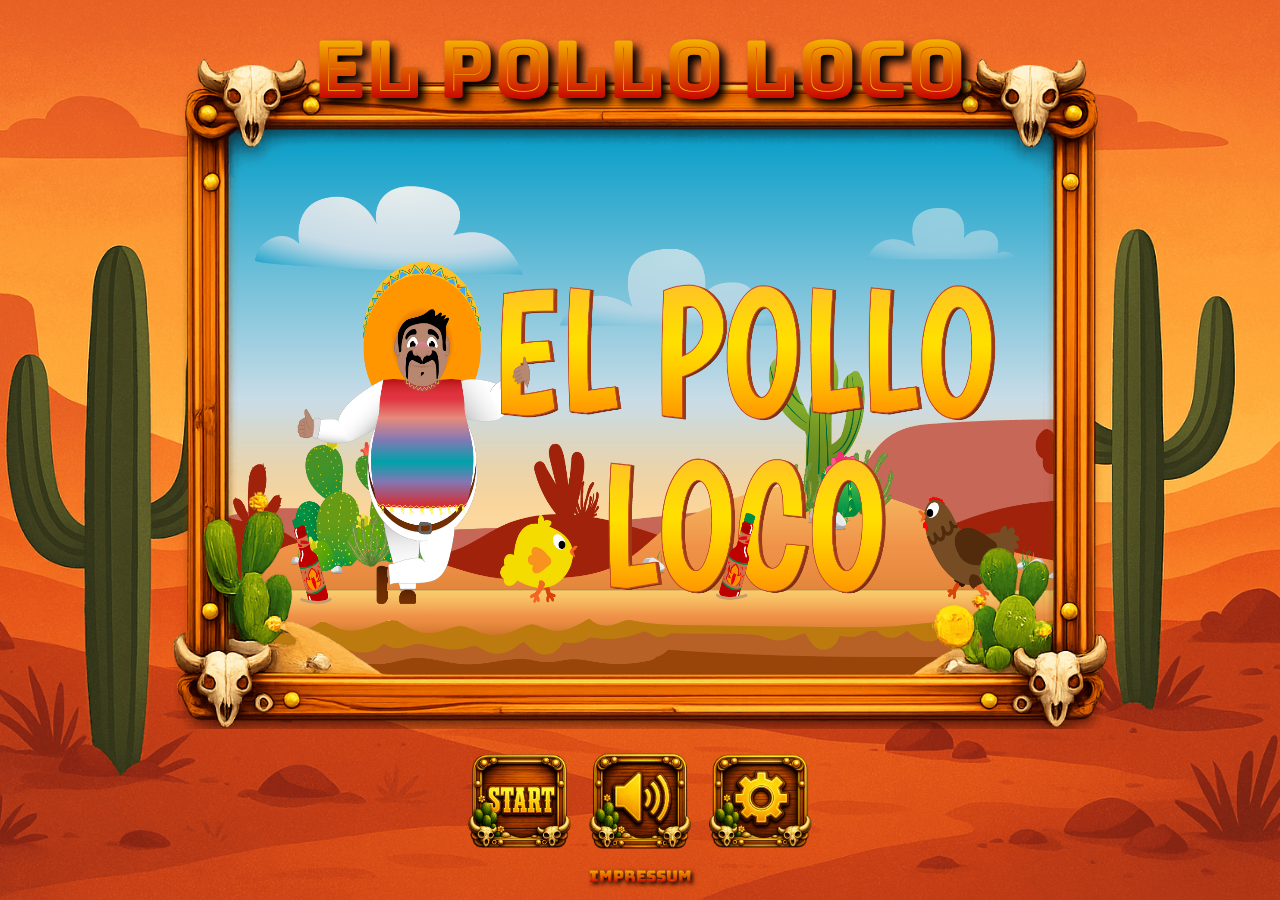
<file: index.html>
<!DOCTYPE html>
<html lang="en">

<head>
    <meta charset="UTF-8">
    <meta name="viewport" content="width=device-width, initial-scale=1.0, viewport-fit=cover">
    <meta name="theme-color" content="#222222">
    <meta name="mobile-web-app-capable" content="yes">
    <meta name="apple-mobile-web-app-capable" content="yes">
    <meta name="apple-mobile-web-app-status-bar-style" content="black-translucent">
    <link rel="stylesheet" href="./style.css">
    <link rel="stylesheet" href="./style/controls.css">
    <link rel="stylesheet" href="./style/responsive.css">
    <link rel="shortcut icon" href="./img/6_salsa_bottle/salsa_bottle.png" type="image/x-icon">
    <script src="./models/drawable_object.class.js"></script>
    <script src="./models/statusbar.class.js"></script>
    <script src="./models/statusbar-health.class.js"></script>
    <script src="./models/statusbar-bottle.class.js"></script>
    <script src="./models/statusbar-coin.class.js"></script>
    <script src="./models/statusbar-health-endboss.class.js"></script>
    <script src="./models/movable-object.class.js"></script>
    <script src="./models/character.class.js"></script>
    <script src="./models/character-audio.class.js"></script>
    <script src="./models/character-animation.class.js"></script>
    <script src="./models/character-state.class.js"></script>
    <script src="./models/character-movement.class.js"></script>
    <script src="./models/chicken.class.js"></script>
    <script src="./models/baby_chicken.class.js"></script>
    <script src="./models/cloud.class.js"></script>
    <script src="./models/background.class.js"></script>
    <script src="./models/coin.class.js"></script>
    <script src="./models/salsa.class.js"></script>
    <script src="./models/win.class.js"></script>
    <script src="./models/lose.class.js"></script>
    <script src="./models/endboss.class.js"></script>
    <script src="./models/endboss-audio.class.js"></script>
    <script src="./models/keyboard.class.js"></script>
    <script src="./models/level.class.js"></script>
    <script src="./level/level1.js"></script>
    <script src="./models/throwable_object.class.js"></script>
    <script src="./models/world.class.js"></script>
    <script src="./models/world-draw.class.js"></script>
    <script src="./models/world-audio.class.js"></script>
    <script src="./models/world-flow.class.js"></script>
    <script src="./models/world-status.class.js"></script>
    <script src="./models/world-collision.class.js"></script>
    <script src="./js/variables.js"></script>
    <script src="./js/audio-manager.js"></script>
    <script src="./js/buttons.js"></script>
    <script src="./js/ui.js"></script>
    <script src="./js/game.js"></script>
    <script src="./js/keyboard.js"></script>
    <title>El Pollo Loco</title>
</head>

<body onload="init()">
    <header id="header">
        <h1>El Pollo Loco</h1>
    </header>
    <section class="section-canvas" id="section-canvas">
        <canvas id="canvas" width="720" height="480" class="background-img"></canvas>
        <img src="./img/background_img/canvas_border.png" alt="" class="canvas-border">
        <div id="pause-menu" class="pause-menu d_none"></div>
        <table class="button-settings d_none" id="button-settings">
            <tr>
                <td>Left</td>
                <td>&larr; | A</td>
            </tr>
            <tr>
                <td>Right</td>
                <td>&rarr; | D</td>
            </tr>
            <tr>
                <td>Jump</td>
                <td>&uarr; | W | _</td>
            </tr>
            <tr>
                <td>Throw Item</td>
                <td>E</td>
            </tr>
            <tr>
                <td>Pause</td>
                <td>Esc</td>
            </tr>
        </table>
        <button class="close-settings-button d_none" id="close-settings-button">
            <img src="./img/buttons/close_button.png" alt="">
        </button>
    </section>
    <section class="section-buttons" id="section-buttons">
        <button id="start-button">
            <img src="./img/buttons/start_button.png" alt="start">
        </button>
        <button id="home-button" class="d_none">
            <img src="./img/buttons/home_button.png" alt="home">
        </button>
        <button id="restart-button" class="d_none">
            <img src="./img/buttons/restart_button.png">
        </button>
        <button id="pause-button" class="d_none">
            <img src="./img/buttons/pause_button.png" alt="pause">
        </button>
        <button id="mute-button">
            <img src="./img/buttons/unmute_button.png" alt="mute">
        </button>
        <button id="unmute-button" class="d_none">
            <img src="./img/buttons/mute_button.png" alt="unmute">
        </button>
        <button id="settings-button">
            <img src="./img/buttons/settings_button.png" alt="settings">
        </button>
    </section>
    <div class="rotate-phone-screen d_none" id="rotate-phone-screen">
        <img src="./img/responsive/rotate_phone.png" alt="">
        <h2>Please rotate your Device</h2>
    </div>
    <section class="resp-buttons" id="resp-buttons">
        <div class="left-side">
            <button id="left-button">
                <img src="./img/buttons/left_button.png" alt="" draggable="false">
            </button>
            <button id="right-button">
                <img src="./img/buttons/right_button.png" alt="" draggable="false">
            </button>
        </div>
        <div class="right-side">
            <button id="salsa-button">
                <img src="./img/buttons/salsa_button.png" alt="" draggable="false">
            </button>
            <button id="up-button">
                <img src="./img/buttons/up_button.png" alt="" draggable="false">
            </button>
        </div>
    </section>
    <footer>
        <a href="./impressum.html">Impressum</a>
    </footer>
</body>

</html>
</file>
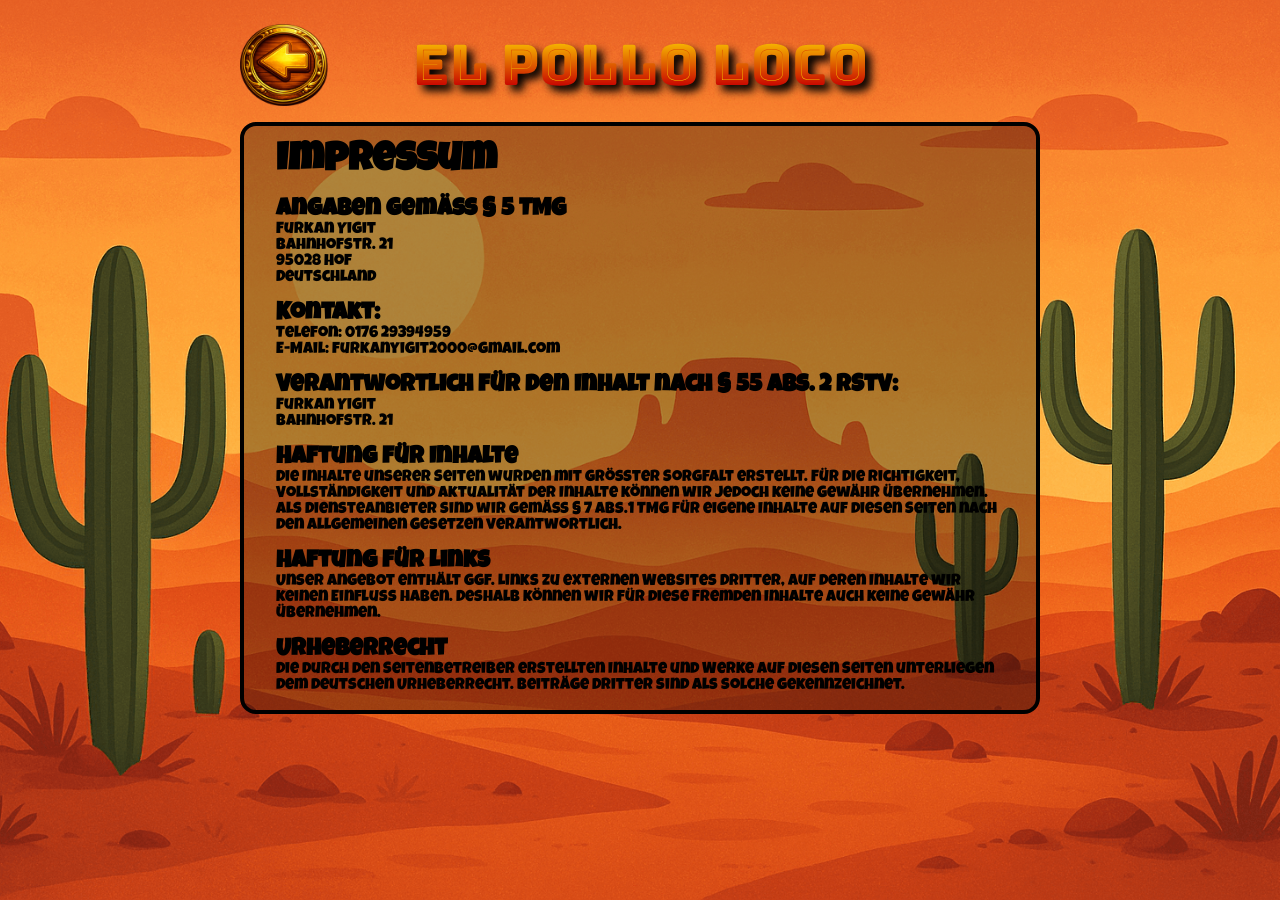
<file: impressum.html>
<!DOCTYPE html>
<html lang="de">

<head>
    <meta charset="UTF-8">
    <meta name="viewport" content="width=device-width, initial-scale=1.0, viewport-fit=cover">
    <link rel="shortcut icon" href="./img/6_salsa_bottle/salsa_bottle.png" type="image/x-icon">
    <link rel="stylesheet" href="./style/impressum.css">
    <title>Impressum</title>
</head>

<body>
    <header class="impressum-header">
        <a href="./index.html" class="back-button" aria-label="Zurück zum Spiel">
            <img src="./img/buttons/left_button.png" alt="">
        </a>
        <a href="./index.html" class="title-link">
            <h1>El Pollo Loco</h1>
        </a>
    </header>
    <main>
        <h2>Impressum</h2>

        <h3>Angaben gemäß § 5 TMG</h3>

        <p>
            Furkan Yigit<br>
            Bahnhofstr. 21<br>
            95028 Hof<br>
            Deutschland
        </p>

        <h3>Kontakt:</h3>
        <p>
            Telefon: 0176 29394959<br>
            E-Mail: furkanyigit2000@gmail.com
        </p>

        <h3>Verantwortlich für den Inhalt nach § 55 Abs. 2 RStV:</h3>
        <p>
            Furkan Yigit<br>
            Bahnhofstr. 21
        </p>

        <h3>Haftung für Inhalte</h3>
        <p>
            Die Inhalte unserer Seiten wurden mit größter Sorgfalt erstellt. Für die Richtigkeit,
            Vollständigkeit und Aktualität der Inhalte können wir jedoch keine Gewähr übernehmen.
            Als Diensteanbieter sind wir gemäß § 7 Abs.1 TMG für eigene Inhalte auf diesen Seiten
            nach den allgemeinen Gesetzen verantwortlich.
        </p>

        <h3>Haftung für Links</h3>
        <p>
            Unser Angebot enthält ggf. Links zu externen Websites Dritter, auf deren Inhalte wir
            keinen Einfluss haben. Deshalb können wir für diese fremden Inhalte auch keine Gewähr übernehmen.
        </p>

        <h3>Urheberrecht</h3>
        <p>
            Die durch den Seitenbetreiber erstellten Inhalte und Werke auf diesen Seiten unterliegen
            dem deutschen Urheberrecht. Beiträge Dritter sind als solche gekennzeichnet.
        </p>
    </main>

</body>

</html>
</file>
<file: style.css>
/*                 Standart                         */

* {
    margin: 0;
    padding: 0;
    box-sizing: border-box;
    text-decoration: none;
    scroll-behavior: smooth;
    touch-action: none;
    -webkit-user-select: none;
    -moz-user-select: none;
    -ms-user-select: none;
    user-select: none;
    -webkit-user-drag: none;
    -webkit-touch-callout: none;
    -webkit-tap-highlight-color: transparent;
}

html {
    width: 100%;
    height: 100%;
    overflow: hidden;
    overscroll-behavior: none;
    background-color: rgb(34, 34, 34);
    background-image: url(./img/background_img/background.png);
    background-repeat: no-repeat;
    background-size: cover;
    background-position: center;
}

body {
    position: fixed;
    inset: 0;
    width: var(--app-width, 100vw);
    width: var(--app-width, 100dvw);
    height: var(--app-height, 100vh);
    height: var(--app-height, 100dvh);
    overflow: hidden;
    overscroll-behavior: none;
    isolation: isolate;
    display: flex;
    flex-direction: column;
    align-items: center;
    justify-content: center;
    background-image: url(./img/background_img/background.png);
    background-repeat: no-repeat;
    background-size: cover;
    background-position: center;
    font-family: 'Bungee Spice', sans-serif;
}

body::before {
    content: "";
    display: none;
    position: fixed;
    inset: -20px;
    background-image: url(./img/background_img/background.png);
    background-repeat: no-repeat;
    background-size: cover;
    background-position: center;
    filter: blur(6px);
    transform: scale(1.03);
    opacity: 0.9;
    z-index: -1;
}

img {
    pointer-events: none;
    -webkit-user-drag: none;
    -webkit-touch-callout: none;
    touch-action: none;
}

button {
    height: auto;
    width: auto;
    cursor: pointer;
    transition: 250ms;
    background-color: transparent;
    border: none;
    touch-action: none;
    user-select: none;
    -webkit-tap-highlight-color: transparent;
    position: relative;
}

.d_none {
    display: none !important;
}

.deactive_button {
    opacity: 0.5;
}

.deactive_button:hover {
    transform: scale(1) !important;
}

/*               Header Section                      */

header {
    display: flex;
    justify-content: center;
    align-items: center;
    position: absolute;
    top: 16px;
    width: 100%;
    box-sizing: border-box;
    padding: 0 24px;
    z-index: 10;
}

h1 {
    font-size: 80px;
    border-radius: 16px;
    text-shadow: 6px 6px 8px black;
}

/*               Canvas Section                   */

.section-canvas {
    position: relative;
    width: min(1000px, calc(100vw - 48px));
    max-width: 1000px;
    height: auto;
    aspect-ratio: 3 / 2;
    margin: clamp(56px, 8dvh, 80px) 0 clamp(78px, 8dvh, 96px);
    z-index: 0;
}

canvas {
    position: absolute;
    top: 0;
    left: 0;
    width: 100%;
    height: 100%;
    cursor: pointer;
    z-index: 0;
}

.background-img {
    background-image: url(./img/9_intro_outro_screens/start/startscreen_1.png);
    background-repeat: no-repeat;
    background-position: center center;
    background-size: 100% 100%;
}

.canvas-border {
    position: absolute;
    top: -11.67%;
    left: -6.25%;
    height: 121.46%;
    width: 112.78%;
    z-index: 2;
}

.pause-menu {
    position: absolute;
    top: 0;
    left: 0;
    height: 100%;
    width: 100%;
    background-color: rgba(0, 0, 0, 0.719);
    z-index: 1;
}

.button-settings {
    background-color: black;
    border: 4px solid rgb(255, 128, 0);
    border-radius: 16px;
    padding: 8px 16px;
    position: absolute;
    top: 50%;
    left: 50%;
    transform: translate(-50%, -50%);
    z-index: 1;
}

.button-settings td {
    padding: 8px;
}

.button-settings td:first-child {
    padding-right: 32px;
}

.close-settings-button {
    position: absolute;
    left: 72%;
    top: 15%;
    width: 50px;
    height: auto;
    z-index: 1;
}

.close-settings-button:hover {
    transform: scale(1.1);
}

.close-settings-button:active {
    transform: scale(1);
}

.close-settings-button img {
    width: 100%;
    height: 100%;
}

/*              Button Section               */

.section-buttons {
    display: flex;
    justify-content: center;
    align-items: center;
    width: 100%;
    min-height: clamp(46px, 8dvh, 72px);
    gap: clamp(6px, 1.5vw, 18px);
    position: relative;
    z-index: 10;
}

.section-buttons button {
    width: clamp(56px, 8vw, 112px);
    height: auto;
    cursor: pointer;
    transition: 250ms;
    flex: 0 0 auto;
}

.section-buttons button img {
    width: 100%;
    height: auto;
    display: block;
}

.section-buttons button:hover {
    transform: scale(1.05);
}

.section-buttons button:active {
    transform: scale(1);
}

.section-buttons button:disabled,
.section-buttons button.deactive_button {
    cursor: default;
}

.section-buttons button:disabled:hover,
.section-buttons button:disabled:active,
.section-buttons button.deactive_button:hover,
.section-buttons button.deactive_button:active {
    transform: scale(1);
}

/*                  Resp Overlay                 */

.rotate-phone-screen {
    display: flex;
    align-items: center;
    justify-content: center;
    flex-direction: column;
}

.rotate-phone-screen img {
    width: 600px;
    height: auto;
    margin: 24px 0 16px 0;
}

h2 {
    font-size: 40px;
    text-shadow: 4px 4px 8px black;
}

/*                  Footer                    */

footer {
    position: fixed;
    left: 50%;
    bottom: 8px;
    transform: translateX(-50%);
    z-index: 10;
}

footer a {
    display: inline-flex;
    align-items: center;
    justify-content: center;
    min-width: 64px;
    min-height: 32px;
    padding: 4px 10px;
    color: rgb(255, 204, 0);
    font-size: 16px;
    text-shadow: 2px 2px 4px black;
    transition: 250ms;
}

footer a:hover {
    transform: scale(1.05);
}

/*                  Fonts                    */

@font-face {
    font-family: 'Bungee Spice';
    src: url(./fonts/Bungee_Spice/BungeeSpice-Regular.ttf);
}
</file>
<file: style/controls.css>
/*              Resp Buttons Section                */

.resp-buttons {
    display: none;
    justify-content: space-between;
    align-items: center;
    width: 100%;
    position: absolute;
    bottom: 12px;
    height: 80px;
    padding: 0 24px;
    box-sizing: border-box;
    z-index: 10;
}

body.mobile-controls .section-buttons {
    --action-button-size: clamp(42px, 7.4dvw, 58px);
    --action-button-gap: clamp(6px, 1.4dvw, 12px);
    --action-button-top: max(clamp(8px, 2dvh, 14px), env(safe-area-inset-top));
    --action-button-left: max(clamp(8px, 2vw, 18px), env(safe-area-inset-left));
    --action-button-right: max(clamp(8px, 2vw, 18px), env(safe-area-inset-right));
    display: block;
    position: fixed;
    inset: 0;
    transform: none;
    width: var(--app-width, 100vw);
    height: var(--app-height, 100vh);
    min-height: 0;
    z-index: 20;
    pointer-events: none;
}

body.mobile-controls .section-buttons button {
    position: absolute;
    width: var(--action-button-size);
    pointer-events: auto;
}

body.mobile-controls .section-buttons #settings-button {
    top: var(--action-button-top);
    left: var(--action-button-left);
}

body.mobile-controls .section-buttons #home-button {
    top: var(--action-button-top);
    left: calc(var(--action-button-left) + var(--action-button-size) + var(--action-button-gap));
}

body.mobile-controls .section-buttons #mute-button,
body.mobile-controls .section-buttons #unmute-button {
    top: var(--action-button-top);
    right: var(--action-button-right);
}

body.mobile-controls .section-buttons #pause-button {
    top: var(--action-button-top);
    right: calc(var(--action-button-right) + var(--action-button-size) + var(--action-button-gap));
}

body.mobile-controls .section-buttons #start-button,
body.mobile-controls .section-buttons #restart-button {
    left: 50%;
    bottom: max(clamp(38px, 7dvh, 56px), env(safe-area-inset-bottom));
    transform: translateX(-50%);
}

body.mobile-controls .section-buttons[data-action-state="running"] #restart-button,
body.mobile-controls .section-buttons[data-action-state="paused"] #restart-button,
body.mobile-controls .section-buttons[data-action-state="settings"] #restart-button {
    display: none !important;
}

body.mobile-controls .section-canvas {
    margin: clamp(36px, 7dvh, 56px) 0 clamp(96px, 18dvh, 128px);
}

body.mobile-controls .resp-buttons {
    display: flex;
}

.left-side {
    display: flex;
    align-items: center;
    height: 100%;
    gap: 24px;
}

.left-side button {
    height: 100%;
    position: relative;
}

.left-side button img {
    height: 100%;
}

.right-side {
    display: flex;
    align-items: center;
    height: 100%;
    gap: 24px;
}

.right-side button {
    height: 100%;
}

.right-side button img {
    height: 100%;
}
</file>
<file: style/responsive.css>
@media (max-width: 820px) {

    /*               Header Section                      */

    h1 {
        font-size: 64px;
    }


    /*                  Resp Overlay                 */


    h2 {
        font-size: 32px;
    }


    /*                  Resp Overlay                 */


    .rotate-phone-screen img {
        width: 400px;
        margin: 20px 0 11px 0;
    }
}

@media (max-width: 580px) {

    /*               Header Section                      */


    header {
        padding: 0;
    }

    h1 {
        font-size: 32px;
        margin: 0;
        padding: 0;
    }


    /*                  Resp Overlay                 */


    .rotate-phone-screen img {
        width: 300px;
        margin: 20px 0 11px 0;
    }

    h2 {
        font-size: 19px;
    }
}

@media (max-height: 850px) {

    /*               Header Section                      */


    h1 {
        font-size: 36px;
        margin: 0;
        padding: 0;
    }


    /*               Canvas Section                   */


    .section-canvas {
        width: 600px;
        height: 350px;
        margin: 0;
    }

    canvas {
        width: 100%;
        height: 100%;
    }

    .button-settings {
        font-size: 12px;
    }

    .close-settings-button {
        left: 72%;
        top: 10%;
        width: 40px;
    }


    /*              Button Section               */


    .section-buttons {
        display: flex;
        min-height: clamp(40px, 8dvh, 56px);
        gap: clamp(5px, 1.5vw, 10px);
    }

    .section-buttons button {
        width: clamp(54px, 12dvh, 92px);
    }


    /*              Resp Buttons Section                */


    body.mobile-controls .resp-buttons {
        display: flex;
    }

}

@media (max-height: 600px) {

    /*                 Standart                         */


    body {
        background-image: none;
        background-color: rgb(34, 34, 34);
    }

    body::before {
        display: block;
    }


    /*               Header Section                      */


    h1 {
        display: none;
    }


    /*               Canvas Section                   */

    .section-canvas,
    body.mobile-controls .section-canvas {
        width: min(150dvh, var(--app-width, 100vw));
        max-width: none;
        margin: 0;
    }

    .canvas-border {
        display: none;
    }

    .button-settings {
        padding: 4px 8px;
        font-size: 12px;
    }

    .close-settings-button {
        left: 78%;
        width: 32px;
    }


    /*              Button Section               */


    .section-buttons {
        min-height: clamp(38px, 10dvh, 52px);
        gap: clamp(4px, 1.5vw, 10px);
    }

    .section-buttons button {
        width: clamp(48px, 13dvh, 76px);
    }

    body.mobile-controls .section-buttons #start-button,
    body.mobile-controls .section-buttons #restart-button {
        bottom: max(clamp(8px, 2dvh, 14px), env(safe-area-inset-bottom));
    }


    /*                  Resp Overlay                 */


    .rotate-phone-screen img {
        width: 300px;
        margin: 20px 0 11px 0;
    }

    h2 {
        font-size: 19px;
    }


    /*              Resp Buttons Section                */


    .resp-buttons {
        bottom: clamp(4px, 2dvh, 12px);
        height: auto;
        padding: 0 clamp(8px, 2vw, 24px);
        gap: clamp(8px, 2vw, 16px);
        pointer-events: none;
    }

    .resp-buttons button {
        pointer-events: auto;
    }

    .left-side,
    .right-side {
        height: auto;
        gap: clamp(8px, 2vw, 16px);
        flex-wrap: wrap;
    }

    .left-side button,
    .right-side button {
        height: clamp(52px, 12dvh, 72px);
    }


    /*                  Footer                    */


    footer {
        top: clamp(4px, 1.5dvh, 8px);
        bottom: auto;
    }

    footer a {
        font-size: 12px;
    }

}

@media (max-height: 440px) {

    /*               Canvas Section                   */

    .button-settings td:first-child {
        padding-right: 16px;
    }

    .button-settings td {
        padding: 2px;
    }


    /*              Button Section               */


    .section-buttons button {
        width: clamp(40px, 13dvh, 60px);
    }


    /*                  Resp Overlay                 */


    .rotate-phone-screen img {
        width: 300px;
        margin: 20px 0 11px 0;
    }

    h2 {
        font-size: 19px;
    }
}
</file>
<file: style/impressum.css>
* {
    margin: 0;
    padding: 0;
}

/*                 Standart                         */

body {
    margin: 0;
    font-family: 'Luckiest Guy', cursive;
    background-image: url(../img/background_img/background.png);
    background-position: center;
    background-repeat: no-repeat;
    background-size: cover;
    display: flex;
    flex-direction: column;
    justify-content: flex-start;
    align-items: center;
    gap: 16px;
    min-height: 100vh;
    min-height: 100dvh;
    padding: 24px 16px;
    box-sizing: border-box;
    overflow-y: auto;
    --back-button-size: clamp(56px, 8vw, 88px);
}

img {
    pointer-events: none;
    -webkit-user-drag: none;
}

a {
    text-decoration: none;
    color: black;
}

/*               Header Section                      */

.impressum-header {
    display: grid;
    grid-template-columns: var(--back-button-size) minmax(0, 1fr) var(--back-button-size);
    align-items: center;
    gap: 8px;
    width: min(800px, 100%);
}

.title-link {
    grid-column: 2;
    justify-self: center;
    min-width: 0;
    text-align: center;
}

.back-button {
    width: var(--back-button-size);
    transition: 250ms;
}

.back-button img {
    display: block;
    width: 100%;
}

.back-button:hover {
    transform: scale(1.05);
}

.back-button:active {
    transform: scale(1);
}

h1 {
    font-size: clamp(32px, 7vw, 56px);
    font-family: 'Bungee Spice', sans-serif;
    text-shadow: 6px 6px 8px black;
    line-height: 1;
}

/*               Impressum Section                   */

main {
    width: min(800px, 100%);
    background-color: rgba(0, 0, 0, 0.316);
    padding: 16px 32px;
    border-radius: 16px;
    border: 4px solid rgb(0, 0, 0);
    box-sizing: border-box;
}

h2 {
    font-size: 40px;
    margin-bottom: 16px;
}

h3 {
    font-size: 24px;
    margin-top: 16px;
}

p,
h3 {
    overflow-wrap: anywhere;
}

@media (max-width: 940px) {
    h2 {
        font-size: 32px;
        margin-bottom: 8px;
    }

    h3 {
        font-size: 20px;
        margin-top: 8px;
    }
}

@media (max-width: 600px) {
    body {
        gap: 8px;
        padding: 12px 8px 24px;
        --back-button-size: clamp(48px, 14vw, 64px);
    }

    main {
        padding: 8px 16px;
    }

    h1 {
        font-size: clamp(26px, 8vw, 40px);
    }

    h2 {
        font-size: 28px;
        margin-bottom: 4px;
    }

    h3 {
        font-size: 20px;
        margin-top: 4px;
    }
}

@media (max-width: 400px) {
    h1 {
        font-size: clamp(24px, 8vw, 32px);
    }

    h2 {
        font-size: 24px;
    }
}

@media (max-height: 500px) {
    body {
        gap: 6px;
        padding: 8px 14px;
        --back-button-size: clamp(44px, 16dvh, 58px);
    }

    h1 {
        font-size: clamp(28px, 10dvh, 48px);
    }

    main {
        padding: 8px 32px;
    }

    h2 {
        font-size: 32px;
        margin-bottom: 4px;
    }

    h3 {
        font-size: 18px;
        margin-top: 8px;
    }
}

@font-face {
    font-family: 'Bungee Spice';
    src: url(../fonts/Bungee_Spice/BungeeSpice-Regular.ttf);
}

@font-face {
    font-family: 'Luckiest Guy';
    src: url(../fonts/Luckiest_Guy/LuckiestGuy-Regular.ttf);
}
</file>
